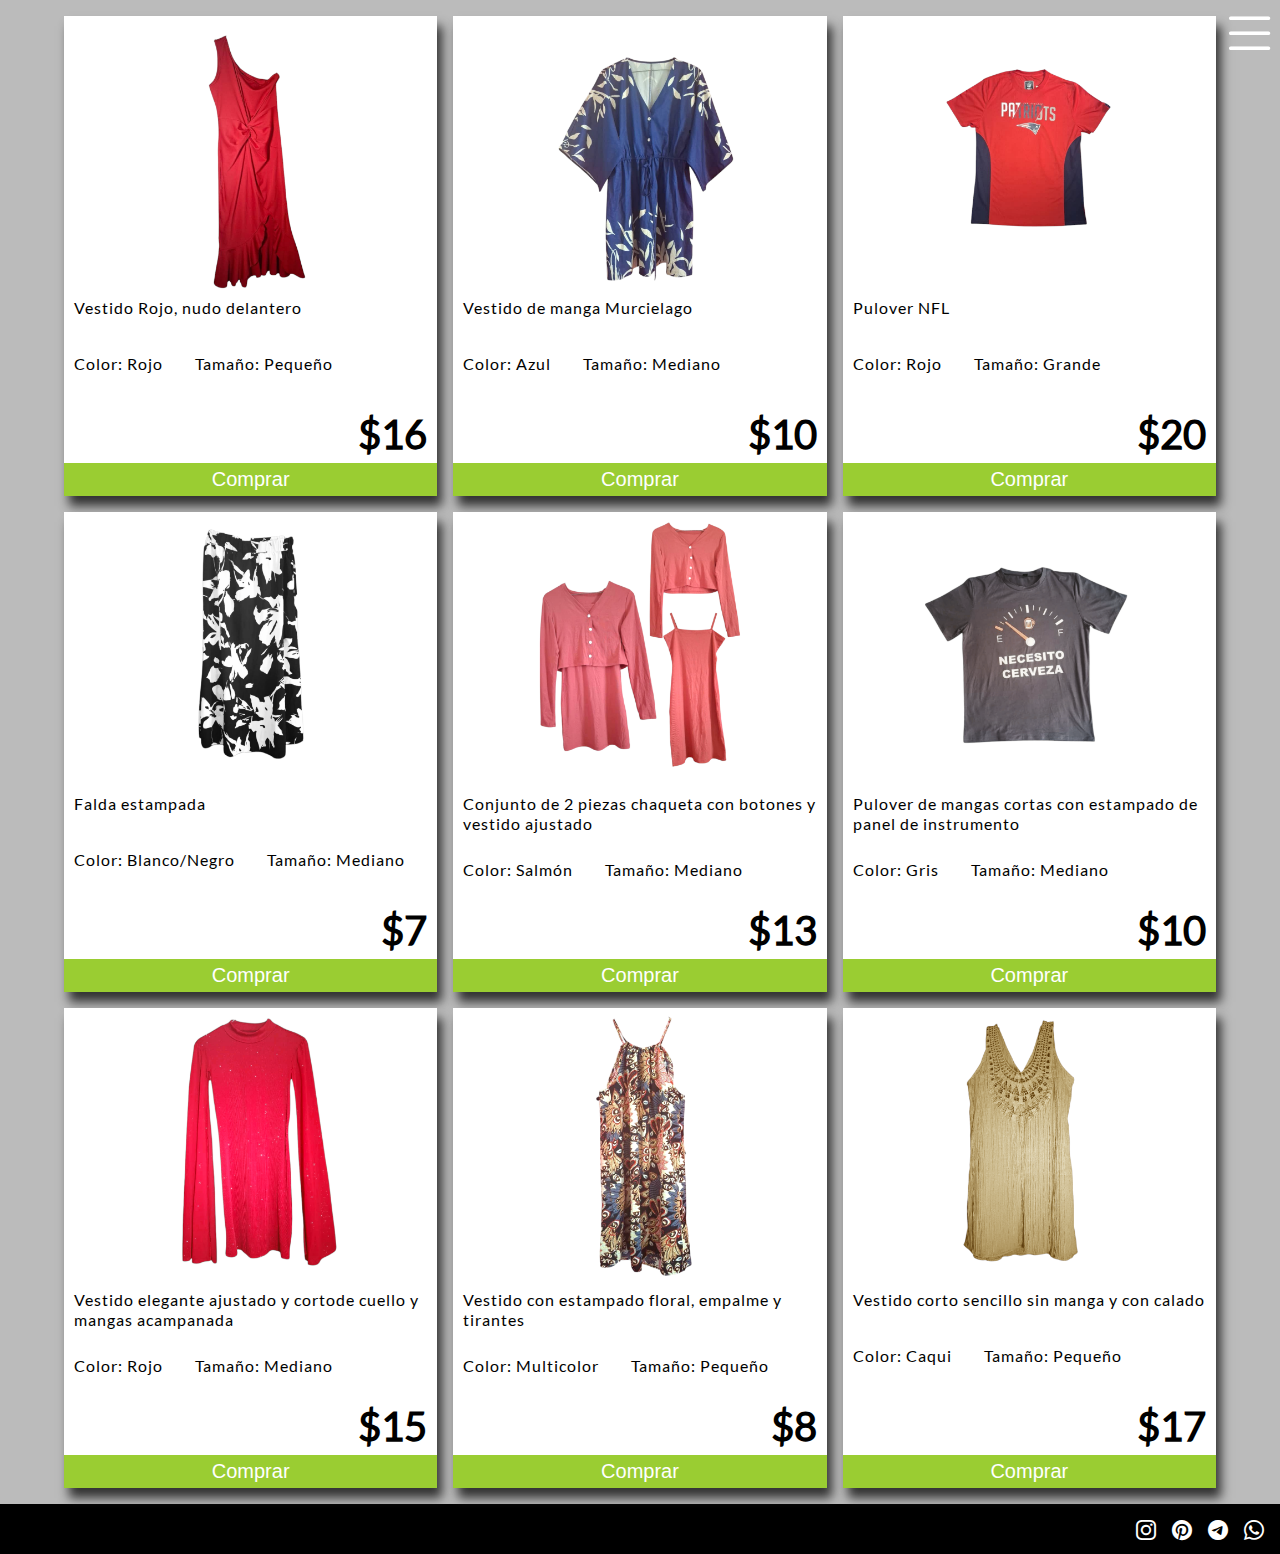
<file: pages/store.html>
<!DOCTYPE html>
<html lang="en">
<head>
    <meta charset="UTF-8">
    <meta name="viewport" content="width=device-width, initial-scale=1.0">
    <title>Krishna´s Roses | Tienda</title>
    <link rel="shortcut icon" href="../assets/img/logo.webp" type="image/x-icon">
    <link rel="stylesheet" href="../assets/img/bootstrap_icons/bootstrap-icons.min.css">
    <link rel="stylesheet" href="../assets/css/main.css">
    <link rel="stylesheet" href="../assets/css/store.css">
</head>
<body>

    <main>
        <!-- Menu -->
        <button class="btn-menu" onclick="toggleNav()">
            <i class="bi bi-list"></i>
        </button>
        <!-- Navbar Vertical -->
        <aside class="nav-ver" id="navMenu">
            <div class="nav-ver-logo"></div>
            <ul class="nav-ver-links">
                <li><a href="home.html">Inicio</a></li>
                <li><a href="store.html">Tienda</a></li>
                <li><a href="https://liandeveloper.github.io/dbc_krishnas_roses/">Contacto</a></li>
            </ul>
            <ul class="nav-ver-social">
                <li><a href=""><i class="bi bi-instagram"></i></a></li>
                <li><a href=""><i class="bi bi-pinterest"></i></a></li>
                <li><a href=""><i class="bi bi-telegram"></i></a></li>
                <li><a href=""><i class="bi bi-whatsapp"></i></a></li>
            </ul>
        </aside>

        <section class="products">
            <!-- Tarjeta de Producto -->
            <div class="product" id="0001">
                <div class="product-img"></div>
                <div class="product-info">
                    <p class="product-description">Vestido Rojo, nudo delantero</p>
                    <div class="product-info-details">
                        <p class="product-color">Color: Rojo</p>
                        <p class="product-size">Tamaño: Pequeño</p>
                    </div>
                    <div class="product-info-price">$16</div>
                </div>
                <button class="product-pay" onclick="redirectToWhatsApp(this)">Comprar</button>
            </div>
            <!-- Tarjeta de Producto -->
            <div class="product" id="0005">
                <div class="product-img"></div>
                <div class="product-info">
                    <p class="product-description">Vestido de manga Murcielago</p>
                    <div class="product-info-details">
                        <p class="product-color">Color: Azul</p>
                        <p class="product-size">Tamaño: Mediano</p>
                    </div>
                    <div class="product-info-price">$10</div>
                </div>
                <button class="product-pay" onclick="redirectToWhatsApp(this)">Comprar</button>
            </div>
            <!-- Tarjeta de Producto -->
            <div class="product" id="0006">
                <div class="product-img"></div>
                <div class="product-info">
                    <p class="product-description">Pulover NFL</p>
                    <div class="product-info-details">
                        <p class="product-color">Color: Rojo</p>
                        <p class="product-size">Tamaño: Grande</p>
                    </div>
                    <div class="product-info-price">$20</div>
                </div>
                <button class="product-pay" onclick="redirectToWhatsApp(this)">Comprar</button>
            </div>
            <div class="product" id="0007">
                <div class="product-img"></div>
                <div class="product-info">
                    <p class="product-description">Falda estampada </p>
                    <div class="product-info-details">
                        <p class="product-color">Color: Blanco/Negro</p>
                        <p class="product-size">Tamaño: Mediano</p>
                    </div>
                    <div class="product-info-price">$7</div>
                </div>
                <button class="product-pay" onclick="redirectToWhatsApp(this)">Comprar</button>
            </div>
            <div class="product" id="0011">
                <div class="product-img"></div>
                <div class="product-info">
                    <p class="product-description">Conjunto de 2 piezas chaqueta con botones y vestido ajustado</p>
                    <div class="product-info-details">
                        <p class="product-color">Color: Salmón</p>
                        <p class="product-size">Tamaño: Mediano</p>
                    </div>
                    <div class="product-info-price">$13</div>
                </div>
                <button class="product-pay" onclick="redirectToWhatsApp(this)">Comprar</button>
            </div>
            <div class="product" id="0012">
                <div class="product-img"></div>
                <div class="product-info">
                    <p class="product-description">Pulover de mangas cortas con estampado de panel de instrumento</p>
                    <div class="product-info-details">
                        <p class="product-color">Color: Gris</p>
                        <p class="product-size">Tamaño: Mediano</p>
                    </div>
                    <div class="product-info-price">$10</div>
                </div>
                <button class="product-pay" onclick="redirectToWhatsApp(this)">Comprar</button>
            </div>
            <div class="product" id="0014">
                <div class="product-img"></div>
                <div class="product-info">
                    <p class="product-description">Vestido elegante ajustado y cortode cuello y mangas acampanada</p>
                    <div class="product-info-details">
                        <p class="product-color">Color: Rojo</p>
                        <p class="product-size">Tamaño: Mediano</p>
                    </div>
                    <div class="product-info-price">$15</div>
                </div>
                <button class="product-pay" onclick="redirectToWhatsApp(this)">Comprar</button>
            </div>
            <div class="product" id="0016">
                <div class="product-img"></div>
                <div class="product-info">
                    <p class="product-description">Vestido con estampado floral, empalme y tirantes </p>
                    <div class="product-info-details">
                        <p class="product-color">Color: Multicolor</p>
                        <p class="product-size">Tamaño: Pequeño</p>
                    </div>
                    <div class="product-info-price">$8</div>
                </div>
                <button class="product-pay" onclick="redirectToWhatsApp(this)">Comprar</button>
            </div>
            <div class="product" id="0017">
                <div class="product-img"></div>
                <div class="product-info">
                    <p class="product-description">Vestido corto sencillo sin manga y con calado </p>
                    <div class="product-info-details">
                        <p class="product-color">Color: Caqui</p>
                        <p class="product-size">Tamaño: Pequeño</p>
                    </div>
                    <div class="product-info-price">$17</div>
                </div>
                <button class="product-pay" onclick="redirectToWhatsApp(this)">Comprar</button>
            </div>
        </section>

    </main>

    <footer>
        <ul class="footer-social">
            <li><a href="https://www.instagram.com/krishna.roses/" target="_blank"><i class="bi bi-instagram"></i></a></li>
            <li><a href="https://es.pinterest.com/krishnasroses/" target="_blank"><i class="bi bi-pinterest"></i></a></li>
            <li><a href="https://t.me/krishnas_roses" target="_blank"><i class="bi bi-telegram"></i></a></li>
            <li><a href="https://whatsapp.com/channel/0029Vb5YjCs545uryfIikL0r" target="_blank"><i class="bi bi-whatsapp"></i></a></li>
        </ul>
    </footer>
    <script src="../assets/js/main.js"></script>
</body>
</html>
</file>
<file: assets/css/main.css>
* {
    margin: 0;
    padding: 0;
    box-sizing: border-box;
    list-style: none;
    text-decoration: none;
}
:root {
    --color-black: #000;
    --color-white: #fff;
    --color-gray: #333;
}
@font-face {
    font-family: 'Lato';
    src: url('/assets/fonts/lato/Lato-Regular.ttf');
    font-weight: normal;
    font-size: normal;
    font-display: swap;
}
body {
    display: flex;
    flex-direction: column;
    align-items: center; 
    font-family: 'Lato', sans-serif;
}
main {
    width: 100%;
    min-height: 100vh;
    position: relative;
    display: flex;
    flex-direction: column;
    align-items: center;
}
button {
    border: none;
    background: none;
}
.btn-menu {
    position: fixed;
    top: 0;
    width: 100%;
    max-width: 1440px;
    display: flex;
    justify-content: right;
}
.btn-menu i {
    font-size: 60px;
    color: var(--color-white);
    cursor: pointer;
}
.nav-ver {
    position: fixed;
    top: 0;
    left: -260px;
    width: 260px;
    height: 100vh;
    background-color: var(--color-gray);
    transition: 0.5s;
}
.nav-ver-open {
    left: 0;
}
.nav-ver-logo {
    width: 100%;
    height: 150px;
    background-image: url('../img/logo.webp');
    background-position-x: 50%;
    background-position-y: 100%;
    background-repeat: no-repeat;
    background-size: cover;
}
.nav-ver-links {
    width: 100%;
    display: flex;
    flex-direction: column;
    align-items: center;
    gap: .5rem;
    margin-top: 1rem;
    padding: 0 20px;
}
.nav-ver-links li {
    width: 100%;
    height: 50px;
}
.nav-ver-links a {
    width: 100%;
    height: 100%;
    display: flex;
    align-items: center;
    justify-content: center;
    font-size: 20px;
    color: var(--color-white);
    border: 3px solid;
    transition: 0.4s;
}
.nav-ver-links a:hover {
    color: var(--color-gray);
    background-color: var(--color-white);
    border-color: var(--color-white);
}
.nav-ver-social {
    position: absolute;
    bottom: 0;
    width: 100%;
    display: grid;
    grid-template-columns: repeat(auto-fit, minmax(30px, 1fr));
    gap: 10px;
    margin-bottom: 1rem;
    padding: 0 20px;
}
.nav-ver-social li {
    height: 30px;
}
.nav-ver-social a,
.nav-ver-social i {
    width: 100%;
    height: 100%;
    display: flex;
    align-items: center;
    justify-content: center;
    font-size: 30px;
    color: var(--color-white);
}
footer {
    width: 100%;
    height: 50px;
    display: flex;
    align-items: center;
    justify-content: right;
    padding: 0 1rem;
    background-color: var(--color-black);
}
.footer-social {
    display: flex;
    align-items: center;
    justify-content: center;
    gap: 1rem;
}
.footer-social a {
    font-size: 20px;
    color: var(--color-white);
}
</file>
<file: assets/css/store.css>
:root {
    --color-black: #000;
    --color-white: #fff;
    --color-gray: #333;
    --color-gray1: #bbb;
}
main {
    justify-content: center;
    background-color: var(--color-gray1);
}
.products {
    width: 90%;
    max-width: 1440px;
    display: grid;
    grid-template-columns: repeat(auto-fit, minmax(290px, 1fr));
    align-items: center;
    justify-content: center;
    gap: 1rem;
    padding: 1rem 0;
}
.product {
    height: 480px;
    display: flex;
    flex-direction: column;
    align-items: center;
    justify-content: space-between;
    background-color: var(--color-white);
    box-shadow: 5px 10px 10px var(--color-gray);
    transition: 0.3s;
}
.product-img {
    width: 100%;
    height: 400px;
    background-position: 50%;
    background-repeat: no-repeat;
    background-size: contain;
    background-image: url('../img/products/pullover.png');
}
.product:first-child .product-img {
    background-image: url('../img/products/0001.png');
}
.product:nth-child(2) .product-img {
    background-image: url('../img/products/0005.png');
}
.product:nth-child(3) .product-img {
    background-image: url('../img/products/0006.png');
}
.product:nth-child(4) .product-img {
    background-image: url('../img/products/0007.png');
}
.product:nth-child(5) .product-img {
    background-image: url('../img/products/0011.png');
}
.product:nth-child(6) .product-img {
    background-image: url('../img/products/0012.png');
}
.product:nth-child(7) .product-img {
    background-image: url('../img/products/0014.png');
}
.product:nth-child(8) .product-img {
    background-image: url('../img/products/0016.png');
}
.product:nth-child(9) .product-img {
    background-image: url('../img/products/0017.png');
}
.product-info {
    width: 100%;
    height: 50%;
    display: flex;
    flex-direction: column;
    align-items: flex-start;
    justify-content: space-between;
    padding: 5px 10px;
}
.product-info p {
    letter-spacing: 1px;
    line-height: 20px;
}
.product-info-details {
    width: 100%;
    display: flex;
    align-items: center;
    justify-content: left;
    gap: 2rem;
}
.product-info-price {
    width: 100%;
    display: flex;
    align-items: center;
    justify-content: right;
    font-size: 40px;
    font-weight: bold;
}
.product-pay {
    width: 100%;
    height: 10%;
    font-size: 20px;
    color: var(--color-white);
    background-color: yellowgreen;
}
/* Estilos del Modal */
.modal {
    display: none;
    position: fixed;
    z-index: 1;
    left: 0;
    top: 0;
    width: 100%;
    height: 100%;
    overflow: auto;
    background-color: rgba(0,0,0,0.4);
}

.modal-content {
    background-color: #fefefe;
    margin: 10% auto;
    padding: 20px;
    border: 1px solid #888;
    width: 80%;
    max-width: 500px;
    border-radius: 8px;
}

.close {
    color: #aaa;
    float: right;
    font-size: 28px;
    font-weight: bold;
    cursor: pointer;
}

.close:hover {
    color: black;
}

.form-group {
    margin-bottom: 15px;
}

.form-group label {
    display: block;
    margin-bottom: 5px;
    font-weight: bold;
}

.form-group input, 
.form-group select, 
.form-group textarea {
    width: 100%;
    padding: 8px;
    border: 1px solid #ddd;
    border-radius: 4px;
    box-sizing: border-box;
}

.submit-btn {
    background-color: #4CAF50;
    color: white;
    padding: 10px 15px;
    border: none;
    border-radius: 4px;
    cursor: pointer;
    font-size: 16px;
}

.submit-btn:hover {
    background-color: #45a049;
}
</file>
